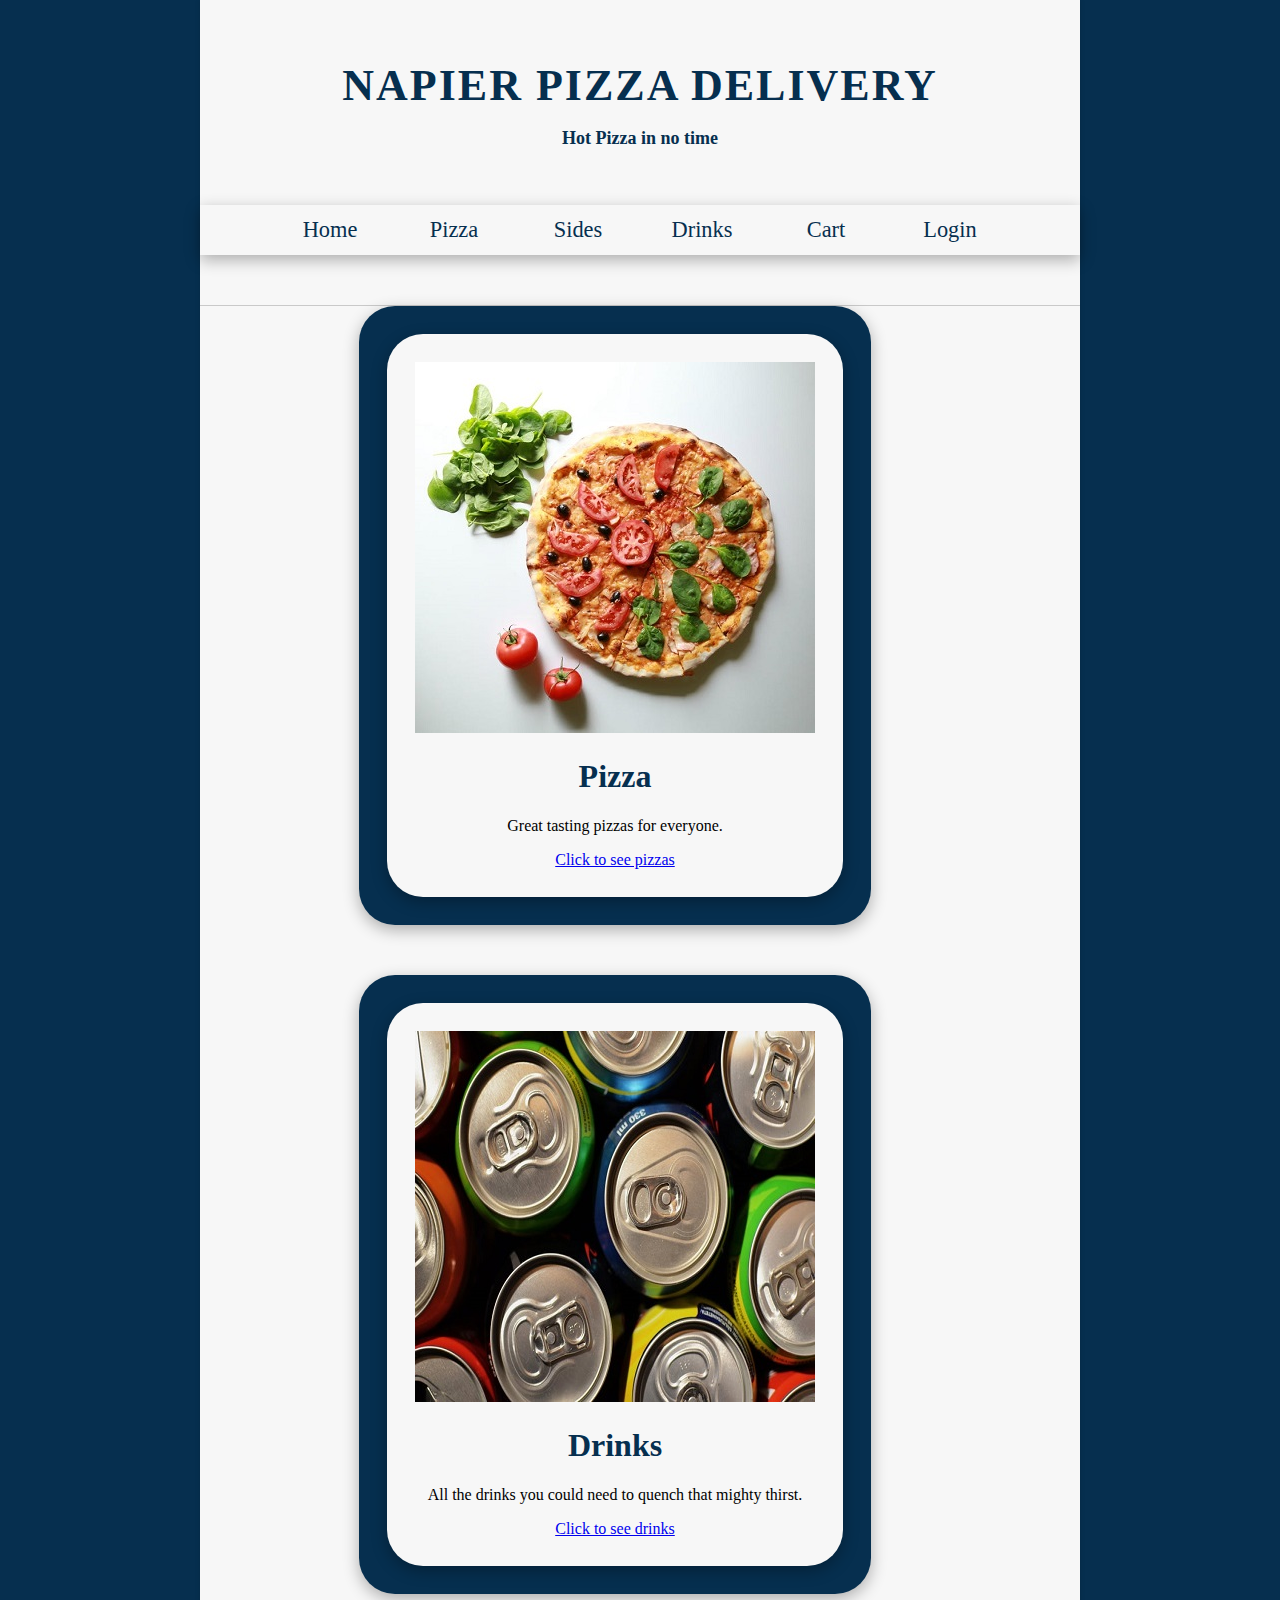
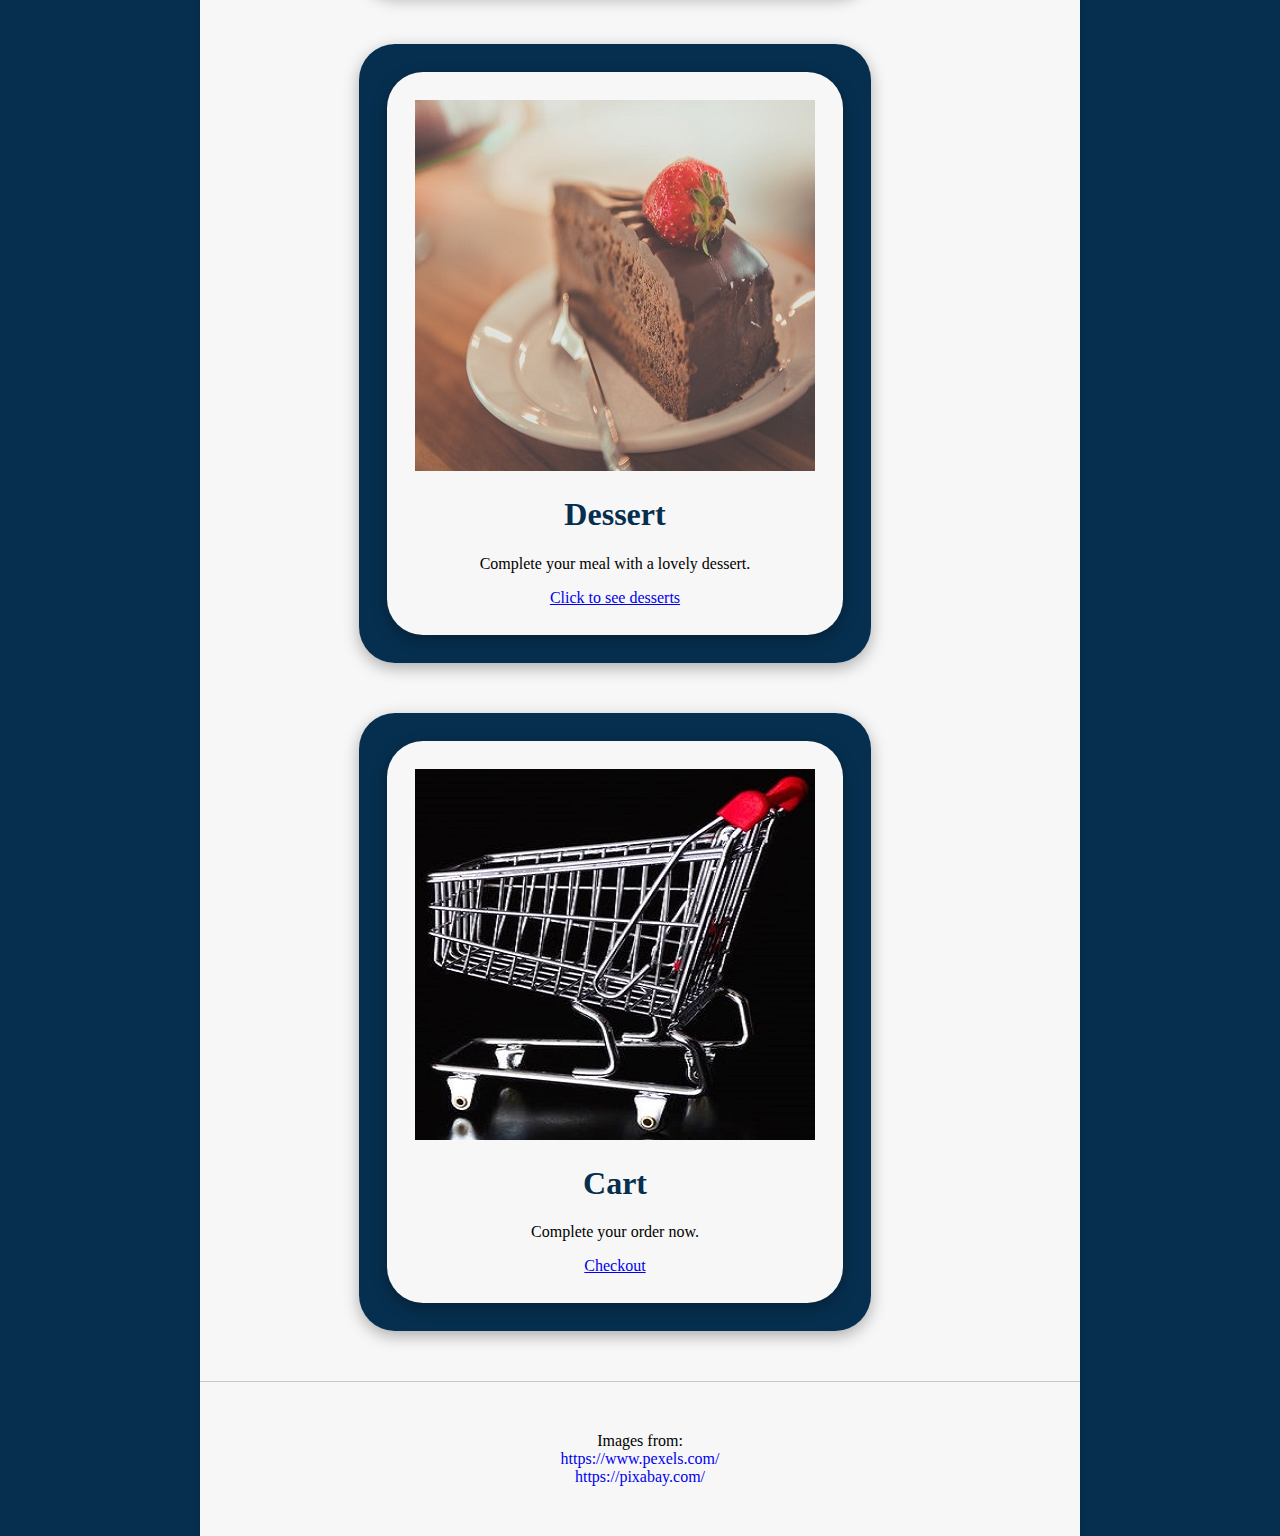
<file: Website_Prototype/index.html>
<!DOCTYPE html>
<html lang="en">

<!-- Some of the website design ideas were taken from the website 
	 http://www.rewardfoundation.org/. A website that I previously
	 helped develop in the Professional Practice module of my undergrad degree
-->

  <head>
    <meta charset="utf-8" />
    <meta name="viewport" content="width=device-width, initial-scale=1.0" />
    <meta name="description" content="" />
    <meta name="author" content="" />
    <title>Napier Pizza Devlivery</title>
    <link rel="stylesheet" href="css/StyleSheet.css" />
  </head>
  <body>
    <div class="site">
      <!-- Header -->
      <div class="header-wrapper">
        <div class="site-name">
          <h1>Napier Pizza Delivery</h1>
          <h2>Hot Pizza in no time</h2>
        </div>
      </div>
	  <!-- Navigation bar -->
      <div class="navbar">
		<!-- Navigation links -->
        <ul class="nav-items">
          <li>
            <a href="index.html">Home</a>
          </li>
          <li>
            <a href="pizza.html">Pizza</a>
          </li>
          <li>
            <a href="#">Sides</a>
          </li>
          <li>
            <a href="#">Drinks</a>
          </li>
          <li>
            <a href="#">Cart</a>
          </li>
          <li>
            <a href="login.html">Login</a>
          </li>
        </ul>
      </div>
	  <!-- Ruler class that puts a thin line across page to separate areas of the page -->
	  <div class="ruler"></div>
	  <!-- Contents of the page -->
      <div class="container">
        <div class="box-row">
          <div class="background-box">
			<!-- Main page boxes -->
            <div class="box pizza">
              <div class="thumbnail">
				<!-- Box images -->
                <img src="img/img1.jpeg" alt="" class="img-responsive" />
                <div class="caption">
                  <h1>Pizza</h1>
                  <p>Great tasting pizzas for everyone.</p>
				  <!-- Button with link to website area -->
                  <a class="btn" href="pizza.html">Click to see pizzas</a>
                </div>
              </div>
            </div>
          </div>
          <div class="background-box">
            <div class="box drink">
              <div class="thumbnail">
                <img src="img/img2.jpg" alt="" class="img-responsive" />
                <div class="caption">
                  <h1>Drinks</h1>
                  <p>All the drinks you could need to quench that mighty thirst.</p>
                  <a class="btn" href="#">Click to see drinks</a>
                </div>
              </div>
            </div>
          </div>
        </div>
        <div class="box-row">
          <div class="background-box">
            <div class="box dessert">
              <div class="thumbnail">
                <img src="img/img4.jpeg" alt="" class="img-responsive" />
                <div class="caption">
                  <h1>Dessert</h1>
                  <p>Complete your meal with a lovely dessert.</p>
                  <a class="btn" href="#">Click to see desserts</a>
                </div>
              </div>
            </div>
          </div>
          <div class="background-box">
            <div class="box basket">
              <div class="thumbnail">
                <img src="img/img3.jpeg" alt="" class="img-responsive" />
                <div class="caption">
                  <h1>Cart</h1>
                  <p>Complete your order now.</p>
                  <a class="btn" href="#">Checkout</a>
                </div>
              </div>
            </div>
          </div>
        </div>
      </div>
       <!-- Ruler class that puts a thin line across page to separate areas of the page -->
      <div class="ruler"></div>
      <div class="footer-wrapper">
	  <!-- References for the images used in this site. -->
        <div class="footer">Images from: 
        <a href="https://www.pexels.com/">https://www.pexels.com/</a>
        <a href="https://pixabay.com/">https://pixabay.com/</a></div>
      </div>
    </div>
  </body>
</html>
</file>
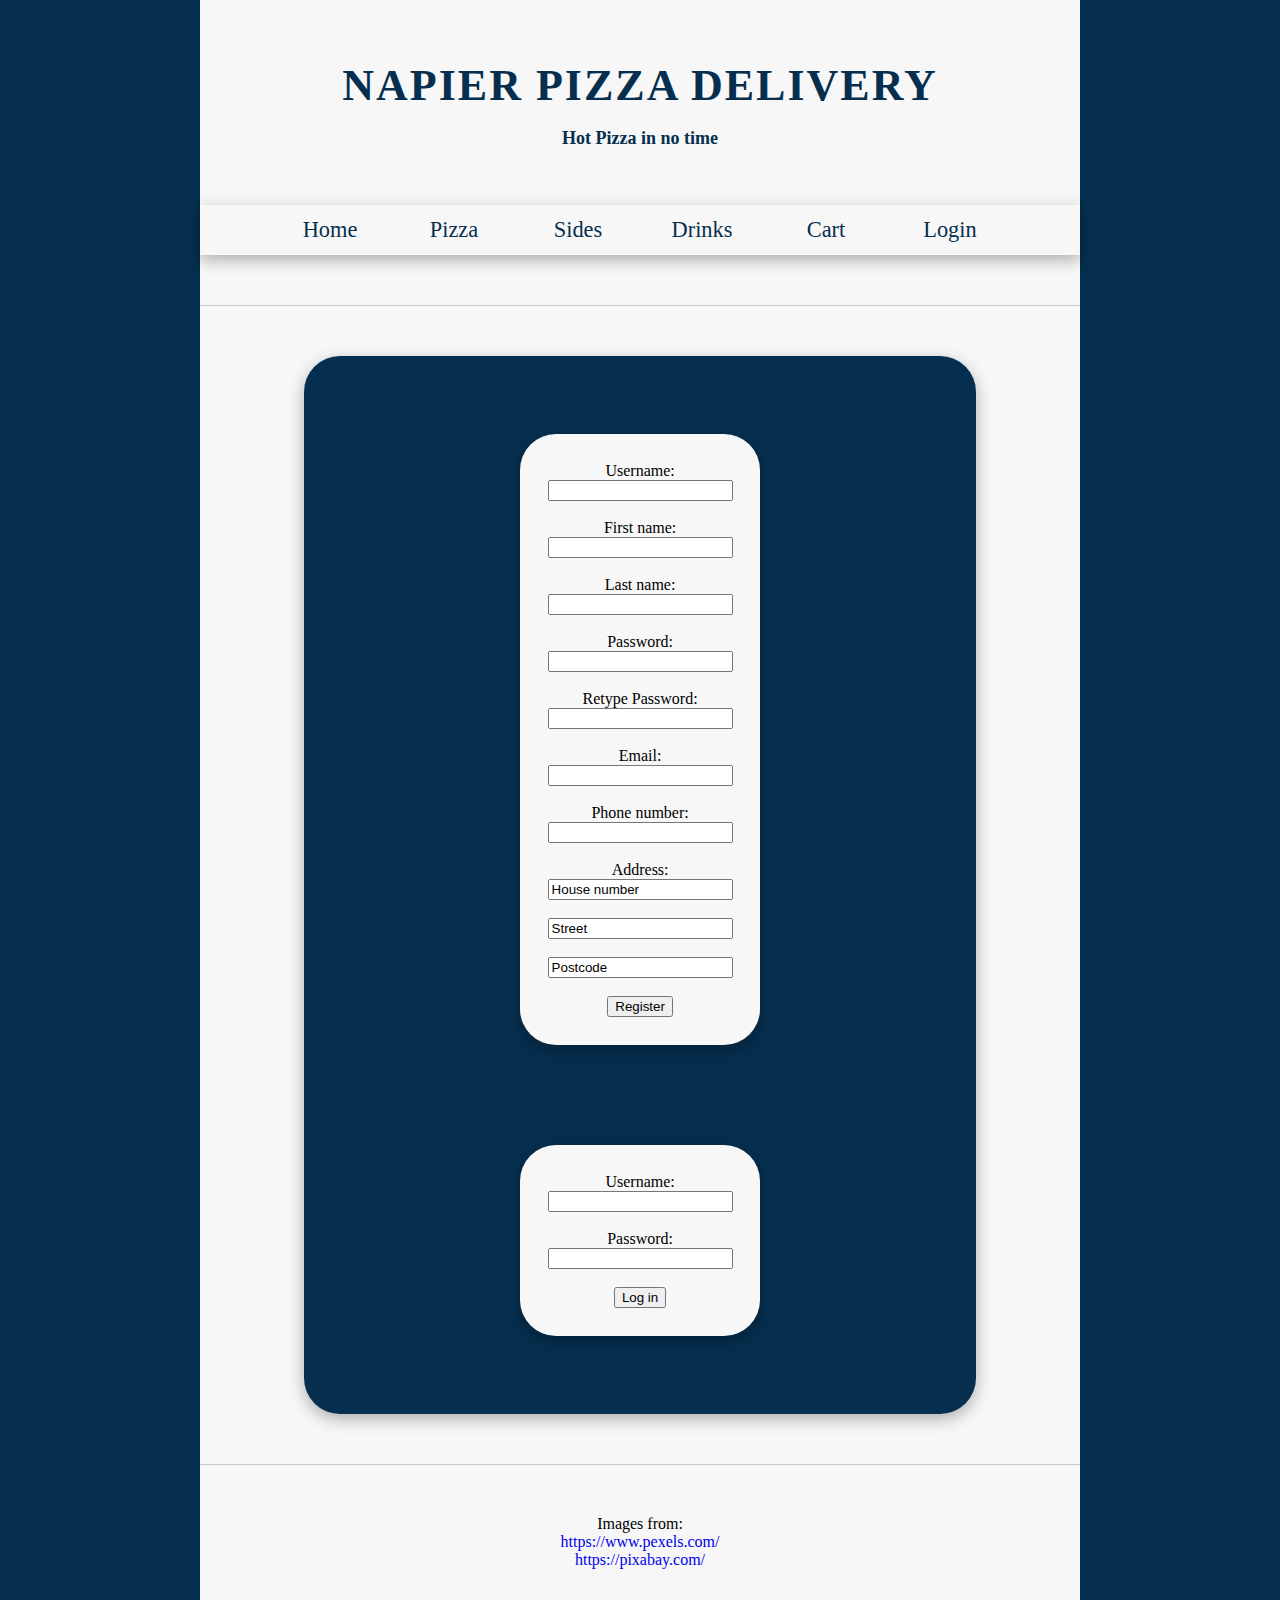
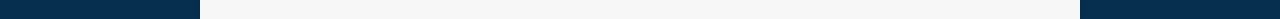
<file: Website_Prototype/login.html>
<!DOCTYPE html>
<html lang="en">

<!-- Some of the website design ideas were taken from the website  
	 http://www.rewardfoundation.org/. A website that I previously
	 helped develop in the Professional Practice module of my undergrad degree
-->

  <head>
    <meta charset="utf-8" />
    <meta name="viewport" content="width=device-width, initial-scale=1.0" />
    <meta name="description" content="" />
    <meta name="author" content="" />
    <title>Napier Pizza Devlivery</title>
    <link rel="stylesheet" href="css/StyleSheet.css" />
  </head>
  <body>
    <div class="site">
      	   <!-- Header -->
      <div class="header-wrapper">
        <div class="site-name">
          <h1>Napier Pizza Delivery</h1>
          <h2>Hot Pizza in no time</h2>
        </div>
      </div>
	  <!-- Navigation bar -->
      <div class="navbar">
		<!-- Navigation links -->
        <ul class="nav-items">
          <li>
            <a href="index.html">Home</a>
          </li>
          <li>
            <a href="pizza.html">Pizza</a>
          </li>
          <li>
            <a href="#">Sides</a>
          </li>
          <li>
            <a href="#">Drinks</a>
          </li>
          <li>
            <a href="#">Cart</a>
          </li>
          <li>
            <a href="login.html">Login</a>
          </li>
        </ul>
      </div>
	  <!-- Ruler class that puts a thin line across page to separate areas of the page -->
      <div class="ruler"></div>
      <div class="background-form">
		<!-- Form box for user registration -->
        <div class="formbox-register">
          <form action="/action_page.php">Username:
          <br />
          <input type="text" name="username" value="" />
          <br />
          <br />First name:
          <br />
          <input type="text" name="firstname" value="" />
          <br />
          <br />Last name:
          <br />
          <input type="text" name="lastname" value="" />
          <br />
          <br />Password:
          <br />
          <input type="text" name="password" value="" />
          <br />
          <br />Retype Password:
          <br />
          <input type="text" name="retypepassword" value="" />
          <br />
          <br />Email:
          <br />
          <input type="text" name="email" value="" />
          <br />
          <br />Phone number:
          <br />
          <input type="text" name="email" value="" />
          <br />
          <br />Address:
          <br />
          <input type="text" name="housenumber" value="House number" />
          <br />
          <br />
          <input type="text" name="street" value="Street" />
          <br />
          <br />
          <input type="text" name="postcode" value="Postcode" />
          <br />
          <br />
          <input type="submit" value="Register" /></form>
        </div>
		<!-- Form box for user login -->
        <div class="formbox-login">
          <form action="/action_page.php">Username:
          <br />
          <input type="text" name="username" value="" />
          <br />
          <br />Password:
          <br />
          <input type="text" name="password" value="" />
          <br />
          <br />
          <input type="submit" value="Log in" /></form>
        </div>
      </div>
	  <!-- Ruler class that puts a thin line across page to separate areas of the page -->
      <div class="ruler"></div>
      <div class="footer-wrapper">
	  <!-- References for the images used in this site. -->
        <div class="footer">Images from: 
        <a href="https://www.pexels.com/">https://www.pexels.com/</a>
        <a href="https://pixabay.com/">https://pixabay.com/</a></div>
      </div>
    </div>
  </body>
</html>
</file>
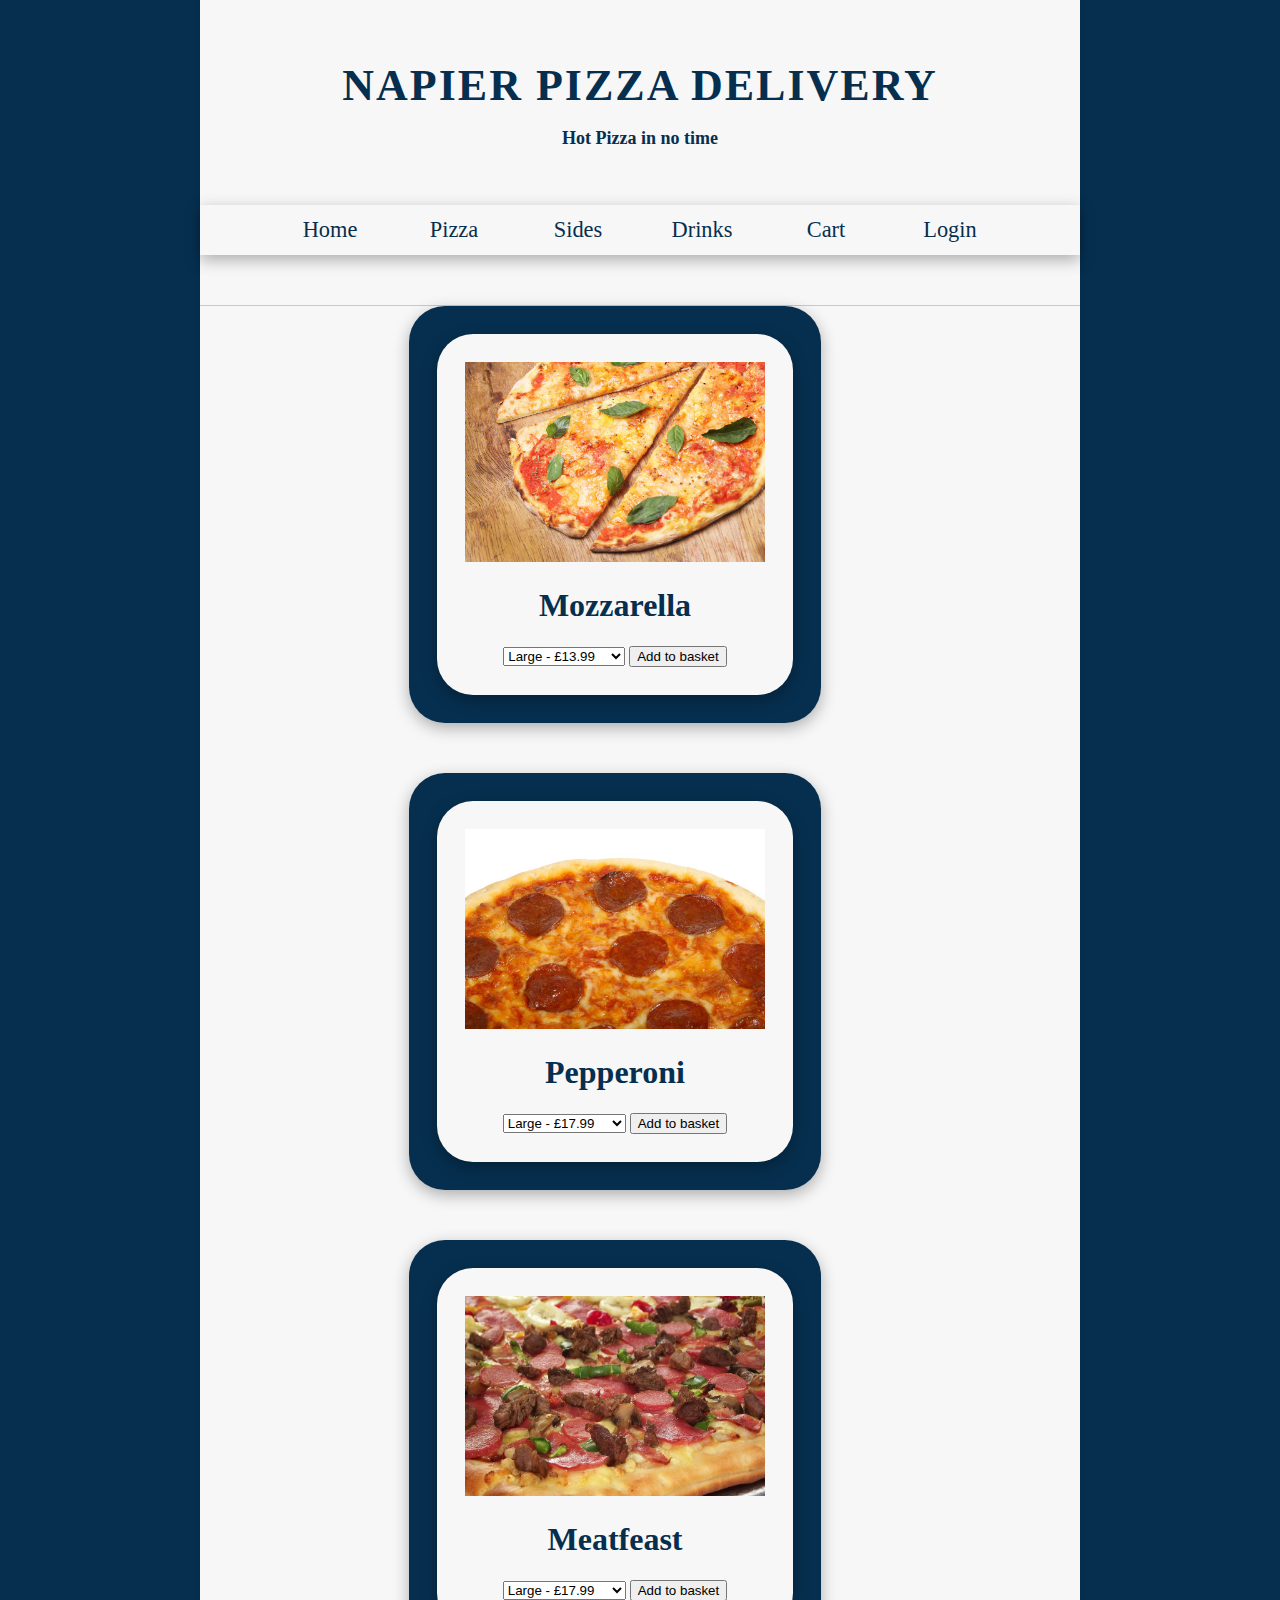
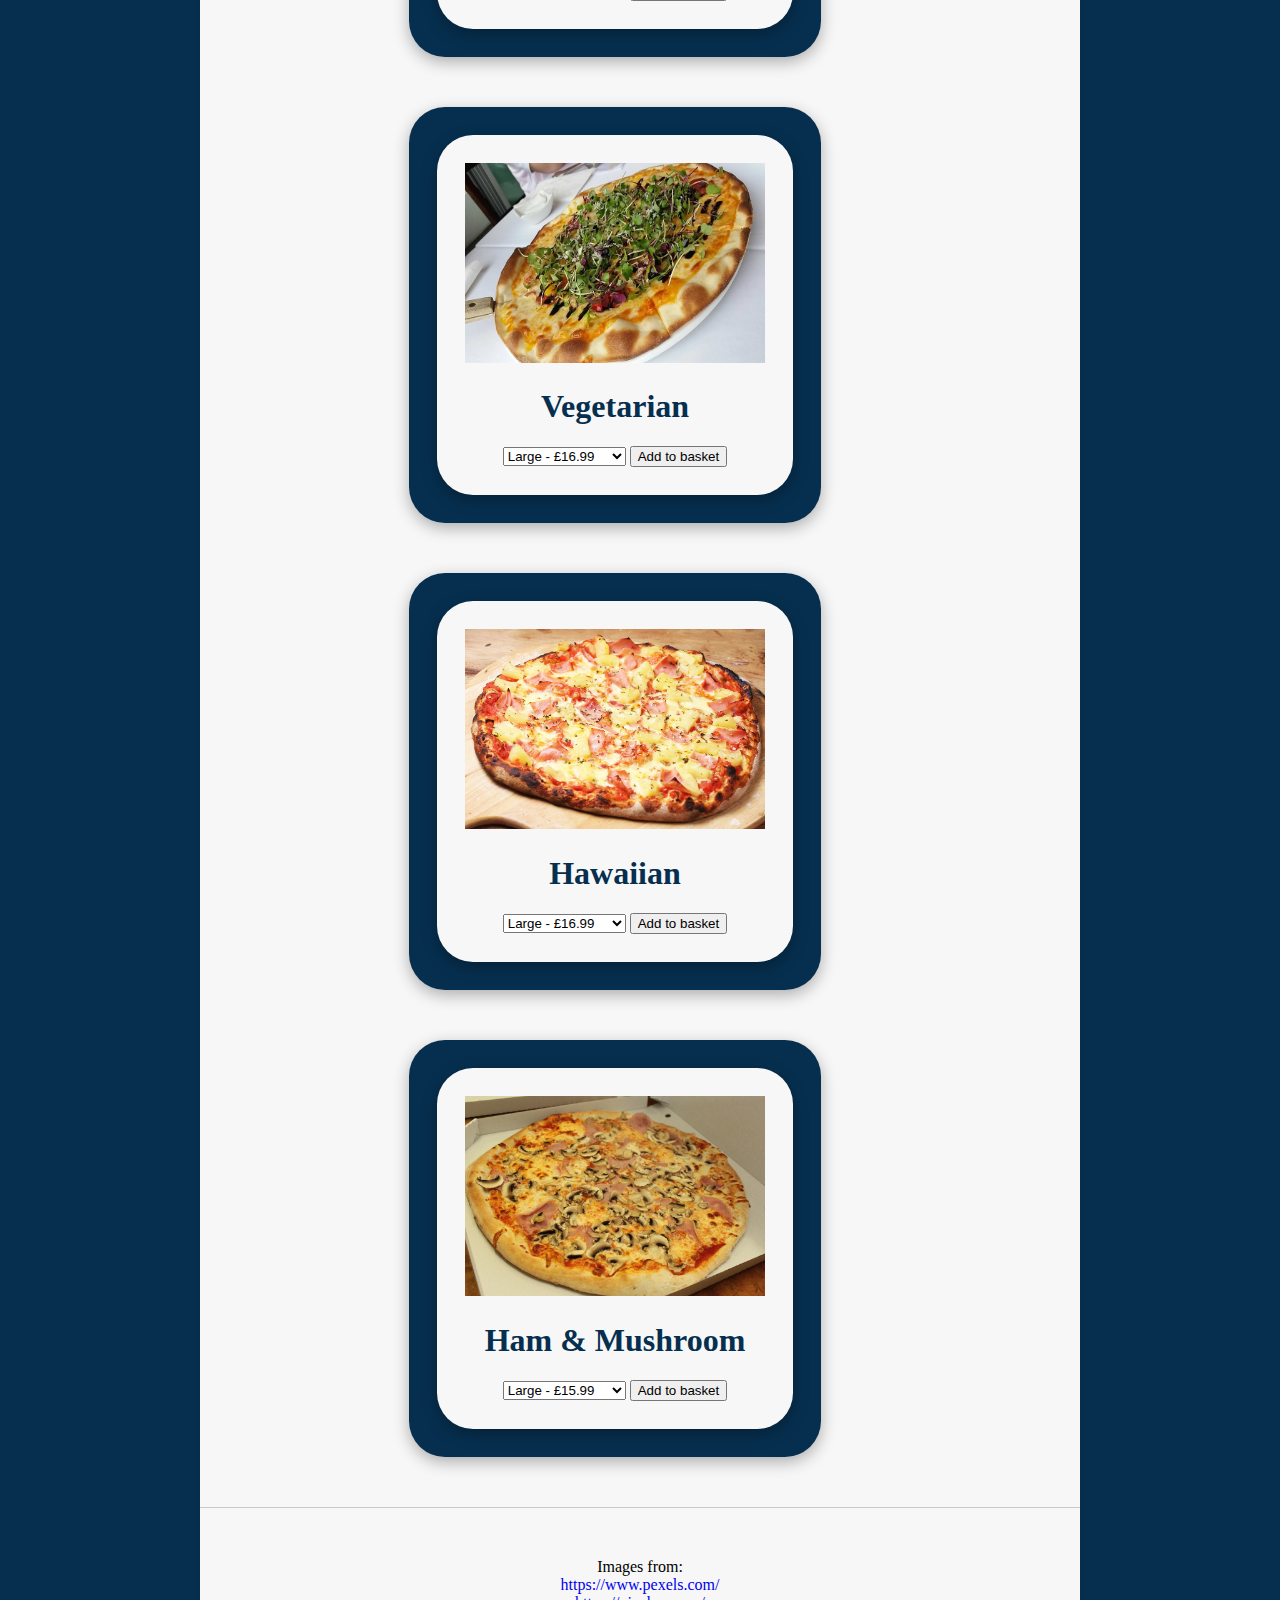
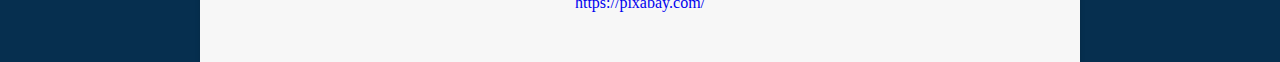
<file: Website_Prototype/pizza.html>
<!DOCTYPE html>
<html lang="en">

<!-- Some of the website design ideas were taken from the website  
	 http://www.rewardfoundation.org/. A website that I previously
	 helped develop in the Professional Practice module of my undergrad degree
-->

  <head>
    <meta charset="utf-8" />
    <meta name="viewport" content="width=device-width, initial-scale=1.0" />
    <meta name="description" content="" />
    <meta name="author" content="" />
    <title>Napier Pizza Devlivery</title>
    <link rel="stylesheet" href="css/StyleSheet.css" />
  </head>
  <body>
    <div class="site">
	   <!-- Header -->
      <div class="header-wrapper">
        <div class="site-name">
          <h1>Napier Pizza Delivery</h1>
          <h2>Hot Pizza in no time</h2>
        </div>
      </div>
	  <!-- Navigation bar -->
      <div class="navbar">
		<!-- Navigation links -->
        <ul class="nav-items">
          <li>
            <a href="index.html">Home</a>
          </li>
          <li>
            <a href="pizza.html">Pizza</a>
          </li>
          <li>
            <a href="#">Sides</a>
          </li>
          <li>
            <a href="#">Drinks</a>
          </li>
          <li>
            <a href="#">Cart</a>
          </li>
          <li>
            <a href="login.html">Login</a>
          </li>
        </ul>
      </div>
	  <!-- Ruler class that puts a thin line across page to separate areas of the page -->
	  <div class="ruler"></div>
	  <!-- Content of page -->
      <div class="container">
        <div class="box-row">
          <div class="background-box">
			<!-- Boxes for pizza types -->
            <div class="box-pizza">
              <div class="pizza-thumbnail">
				<!-- Pizza image -->
                <img src="img/mozzarella.jpg" alt="" class="img-responsive" />
                <div class="caption">
                  <h1>Mozzarella</h1>
				  <!-- Form for pizza sizes and pricing -->
                  <form action="/action_page.php">
                  <select name="size">
                    <option value="large">Large - £13.99</option>
                    <option value="medium">Medium - £11.49</option>
                    <option value="small">Small - £10.49</option>
                  </select> 
                  <input type="submit" value="Add to basket" /></form>
                </div>
              </div>
            </div>
          </div>
          <div class="background-box">
            <div class="box-pizza">
              <div class="pizza-thumbnail">
                <img src="img/pepperoni.jpg" alt="" class="img-responsive" />
                <div class="caption">
                  <h1>Pepperoni</h1>
                  <form action="/action_page.php">
                  <select name="size">
                    <option value="large">Large - £17.99</option>
                    <option value="medium">Medium - £15.99</option>
                    <option value="small">Small - £12.99</option>
                  </select> 
                  <input type="submit" value="Add to basket" /></form>
                </div>
              </div>
            </div>
          </div>
          <div class="background-box">
            <div class="box-pizza">
              <div class="pizza-thumbnail">
                <img src="img/meatfeast.jpg" alt="" class="img-responsive" />
                <div class="caption">
                  <h1>Meatfeast</h1>
                  <form action="/action_page.php">
                  <select name="size">
                    <option value="large">Large - £17.99</option>
                    <option value="medium">Medium - £15.99</option>
                    <option value="small">Small - £12.99</option>
                  </select> 
                  <input type="submit" value="Add to basket" /></form>
                </div>
              </div>
            </div>
          </div>
        </div>
        <div class="box-row">
          <div class="background-box">
            <div class="box-pizza">
              <div class="pizza-thumbnail">
                <img src="img/veg.jpg" alt="" class="img-responsive" />
                <div class="caption">
                  <h1>Vegetarian</h1>
                  <form action="/action_page.php">
                  <select name="size">
                    <option value="large">Large - £16.99</option>
                    <option value="medium">Medium - £14.99</option>
                    <option value="small">Small - £10.99</option>
                  </select> 
                  <input type="submit" value="Add to basket" /></form>
                </div>
              </div>
            </div>
          </div>
          <div class="background-box">
            <div class="box-pizza">
              <div class="pizza-thumbnail">
                <img src="img/Hawaiian.jpg" alt="" class="img-responsive" />
                <div class="caption">
                  <h1>Hawaiian</h1>
                  <form action="/action_page.php">
                  <select name="size">
                    <option value="large">Large - £16.99</option>
                    <option value="medium">Medium - £15.49</option>
                    <option value="small">Small - £11.49</option>
                  </select> 
                  <input type="submit" value="Add to basket" /></form>
                </div>
              </div>
            </div>
          </div>
          <div class="background-box">
            <div class="box-pizza">
              <div class="pizza-thumbnail">
                <img src="img/hammushroom.jpg" alt="" class="img-responsive" />
                <div class="caption">
                  <h1>Ham &amp; Mushroom</h1>
                  <form action="/action_page.php">
                  <select name="size">
                    <option value="large">Large - £15.99</option>
                    <option value="medium">Medium - £14.99</option>
                    <option value="small">Small - £13.49</option>
                  </select> 
                  <input type="submit" value="Add to basket" /></form>
                </div>
              </div>
            </div>
          </div>
        </div>
      </div>
	  <!-- Ruler class that puts a thin line across page to separate areas of the page -->
      <div class="ruler"></div>
      <div class="footer-wrapper">
	  <!-- References for the images used in this site. -->
        <div class="footer">Images from: 
        <a href="https://www.pexels.com/">https://www.pexels.com/</a>
        <a href="https://pixabay.com/">https://pixabay.com/</a></div>
      </div>
    </div>
  </body>
</html>
</file>
<file: Website_Prototype/css/StyleSheet.css>
/* Colours the background of the website */
body{
	background-color: #062F4F;
	margin: 0px;
}

/* Creates an area to display the website content in*/
.site{
	background-color: #f7f7f7;
	margin-left: 200px;
	margin-right: 200px;
	box-shadow: 0 0 5px rgba(0,0,0,0.125)
}

/* Centers the website title*/
.header-wrapper{
	overflow: hidden; 
	text-align: center; 
	padding-top: 60px; 
	padding-bottom: 40px;
	display:block;
}

/*Formats the website title*/
.site-name h1{
	margin: 0; 
	font-size: 44px; 
	color: #062F4F;  
	text-transform:	uppercase; 
	letter-spacing: 2px;
}
	
/* Formats the website tagline */	
.site-name h2{
	font-size: 18px; 
	line-height: 24px; 
	color: #062F4F; 
}

/* Separates the navigation bar from teh website content*/
.navbar{
	margin-bottom: 50px;
}

/* Adds styling to the navbar*/
.navbar ul {
  box-shadow: 0px 5px 16px rgba(0,0,0,0.3);
  list-style: none;
  background-color: #f7f7f7;
  text-align: center;
  padding: 0;
  margin: 0;
}

.navbar li {
  width: 120px;
  height: 50px;
  line-height: 50px;
  font-size: 1.4em;
  display: inline-block;
}
 
.navbar a {
  text-decoration: none;
  color: #062F4F;
  display: block;
  transition: .3s background-color;
}
 
.navbar a:hover {
  background-color: #062F4F;
  color: #f7f7f7;
}

/* Styles the boxes used in the website content*/
.box, .box-pizza {
	position: relative;
	border-radius: 36px;
	background-color: #f7f7f7;
    box-shadow: 0px 5px 16px rgba(0,0,0,0.3);
    height: auto;
    padding: 28px;
	width: auto;
	display: inline-block;
}
/*Styles the background boxes of the main content boxes*/
.background-box{
	position: relative;
	border-radius: 36px;
	background-color: #062F4F;
    box-shadow: 0px 5px 16px rgba(0,0,0,0.3);
    min-height: auto;
    padding: 28px;
    margin: 0px 50px 50px 0px;
	width: auto;
	display: inline-block;
}

/*Ensures all pizza picutres are the same size*/
.pizza-thumbnail img {
   width: 300px;
   height: 200px;
}


.box h1, .box-pizza h1{
	color:#062F4F;
}

/*Centers the content boxes*/
.box-row{
	text-align:center;
}

/*Creates a line that separates the different areas of the page*/
.ruler{ 
	border-bottom: 1px solid #c9c9c9;
}

/* Formats the footer */
.footer-wrapper{
	background-color: #f7f7f7;
	overflow: hidden; 
	text-align: center; 
	padding-top: 50px; 
	padding-bottom: 50px;
}

.footer a{
	text-decoration: none;
	display: block;
}

/* styles the form boxes for login and register */
.formbox-register, .formbox-login{
	border-radius: 36px;
	background-color: #f7f7f7;
    box-shadow: 0px 5px 16px rgba(0,0,0,0.3);
    min-height: auto;
    padding: 28px;
	width: 30%;
	margin:50px;
	display: inline-flex;
	vertical-align: middle
}
 
.background-form {
	border-radius: 36px;
	background-color: #062F4F;
    box-shadow: 0px 5px 16px rgba(0,0,0,0.3);
    min-height: 600px;
    padding: 28px;
	width: 70%;
	margin: auto auto;
	margin-top:50px;
	margin-bottom:50px;
	text-align:center;
}

form{   
	margin: auto;
}
</file>
